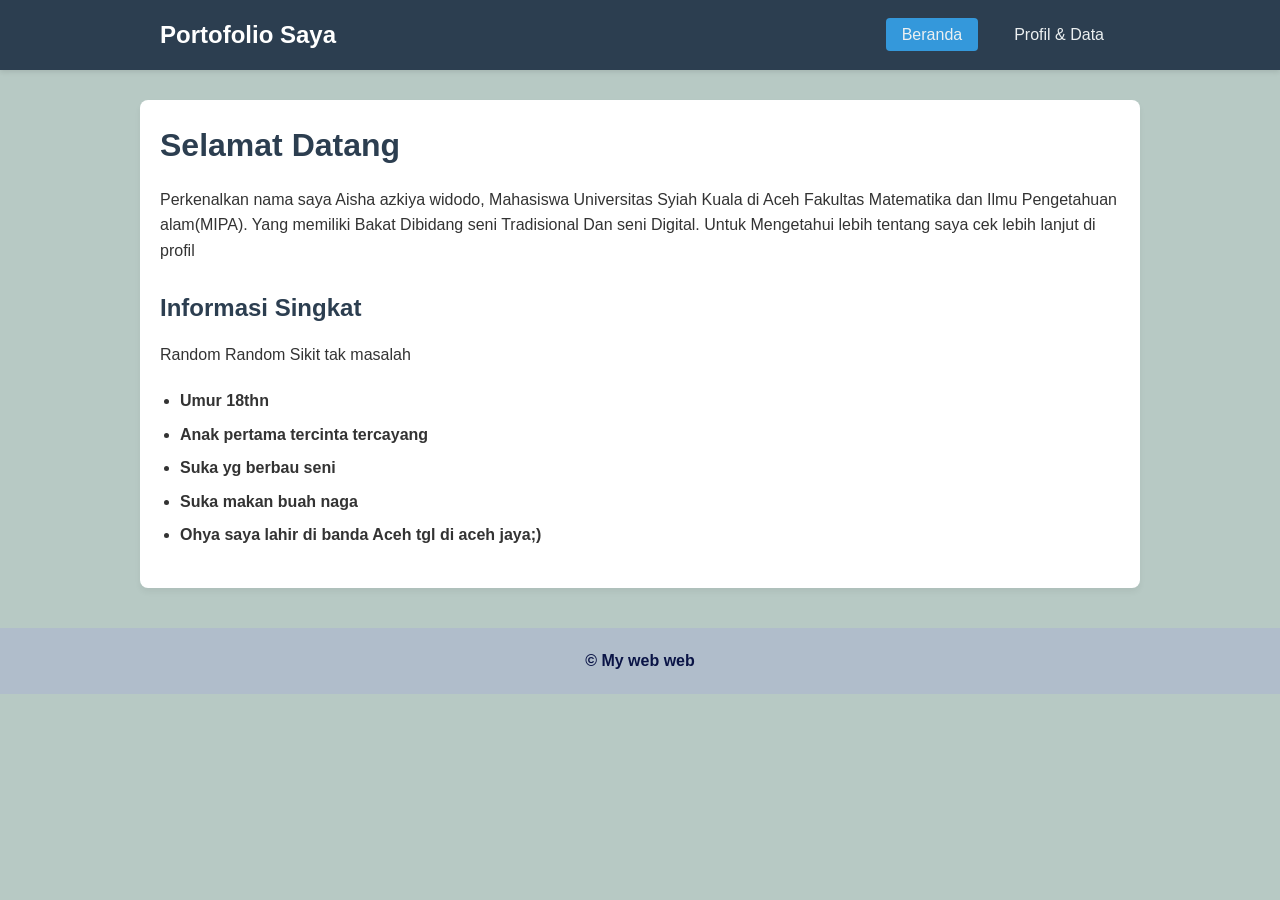
<file: index.html>
<!DOCTYPE html>
<html lang="id">
<head>
    <meta charset="UTF-8">
    <meta name="viewport" content="width=device-width, initial-scale=1.0">
    <title>Beranda - Web Mahasiswa</title>
    <link rel="stylesheet" href="style.css">
</head>
<body>

    <!-- Header & Navigasi Hyperlink -->
    <header>
        <nav>
            <div class="logo">Portofolio Saya</div>
            <ul>
                <li><a href="index.html" class="active">Beranda</a></li>
                <li><a href="profil.html">Profil & Data</a></li>
            </ul>
        </nav>
    </header>

    <!-- Konten Utama -->
    <div class="container">
        <h1>Selamat Datang </h1>
        <p>Perkenalkan nama saya Aisha azkiya widodo, Mahasiswa Universitas Syiah Kuala di Aceh Fakultas Matematika dan Ilmu Pengetahuan alam(MIPA). Yang memiliki Bakat Dibidang seni Tradisional Dan seni Digital. Untuk Mengetahui lebih tentang saya cek lebih lanjut di profil</p>
        
        <br>
        <h2>Informasi Singkat</h2>
        <p>Random Random Sikit tak masalah</p>
        <!-- List Data -->
        <ul class="skills-list">
            <li><strong>Umur 18thn</li>
            <li>Anak pertama tercinta tercayang</li>
            <li>Suka yg berbau seni</li>
            <li>Suka makan buah naga</li>
            <li>Ohya saya lahir di banda Aceh tgl di aceh jaya;)</li>
        </ul>
    </div>

    <footer>
        <p>&copy; My web web</p>
    </footer>

</body>
</html>
</file>
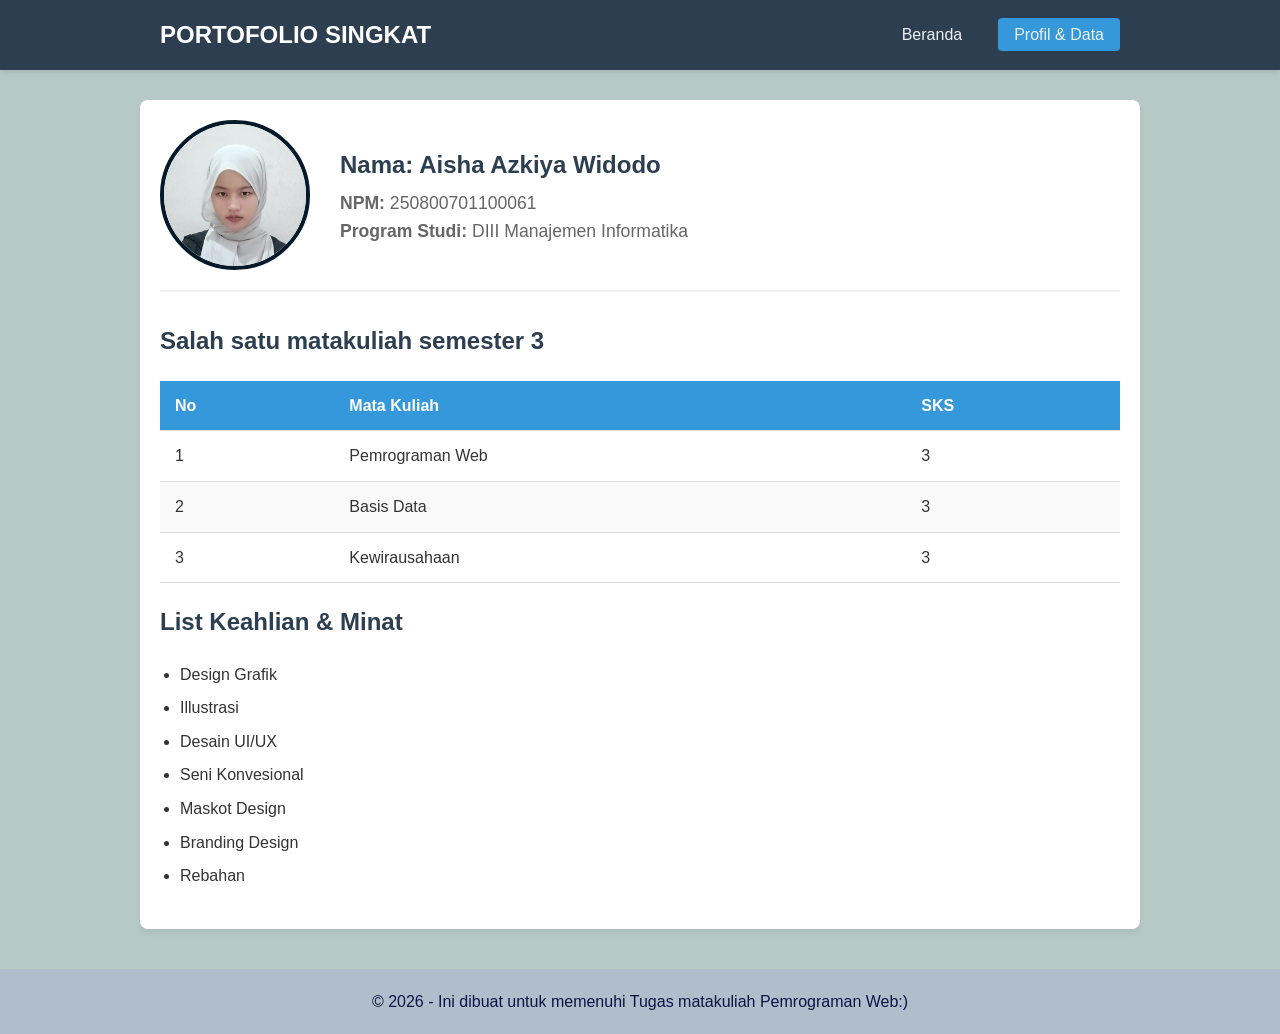
<file: profil.html>
<!DOCTYPE html>
<html lang="id">
<head>
    <meta charset="UTF-8">
    <meta name="viewport" content="width=device-width, initial-scale=1.0">
    <title>Profil & Data - Web Mahasiswa</title>
    <link rel="stylesheet" href="style.css">
</head>
<body>

    <!-- Header & Navigasi Hyperlink -->
    <header>
        <nav>
            <div class="logo">PORTOFOLIO SINGKAT</div>
            <ul>
                <li><a href="index.html">Beranda</a></li>
                <li><a href="profil.html" class="active">Profil & Data</a></li>
            </ul>
        </nav>
    </header>


    <div class="container">
        <!-- Foto, Nama, dan NPM -->
        <div class="profile-card">
            <!-- Ganti foto.jpg dengan nama file foto Anda -->
            <img src="foto.jpg" alt="Foto Profil" class="profile-img">
            <div class="profile-info">
                <h2>Nama: Aisha Azkiya Widodo</h2>
                <p><strong>NPM:</strong> 250800701100061</p>
                <p><strong>Program Studi:</strong> DIII Manajemen Informatika</p>
            </div>
        </div>

        <!-- Tabel Data (Jadwal/Nilai/Mata Kuliah) -->
        <h2>Salah satu matakuliah semester 3 </h2>
        <table>
            <thead>
                <tr>
                    <th>No</th>
                   
                    <th>Mata Kuliah</th>
                    <th>SKS</th>
                </tr>
            </thead>
            <tbody>
                <tr>
                    <td>1</td>
                    <td>Pemrograman Web</td>
                    <td>3</td>
                </tr>
                <tr>
                    <td>2</td>
                    <td>Basis Data</td>
                    <td>3</td>
                </tr>
                <tr>
                    <td>3</td>
                    <td>Kewirausahaan</td>
                    <td>3</td>
                </tr>
            </tbody>
        </table>

        <!-- List Data (Keahlian / Hobi) -->
        <h2>List Keahlian & Minat</h2>
        <ul class="skills-list">
            <li>Design Grafik</li>
            <li>Illustrasi</li>
            <li>Desain UI/UX</li>
            <li>Seni Konvesional</li>
            <li>Maskot Design</li>
            <li>Branding Design</li>
            <li>Rebahan</li>
        </ul>
    </div>

    <footer>
        <p>&copy; 2026 - Ini dibuat untuk memenuhi Tugas matakuliah Pemrograman Web:)</p>
    </footer>

</body>
</html>
</file>
<file: style.css>
* {
    margin: 0;
    padding: 0;
    box-sizing: border-box;
    font-family: 'Segoe UI', Tahoma, Geneva, Verdana, sans-serif;
}

body {
    background-color: #b7c9c4;
    color: #333;
    line-height: 1.6;
}

/* Navigasi */
header {
    background-color: #2c3e50;
    padding: 1rem 0;
    box-shadow: 0 2px 5px rgba(0,0,0,0.1);
}

nav {
    display: flex;
    justify-content: space-between;
    align-items: center;
    max-width: 1000px;
    margin: 0 auto;
    padding: 0 20px;
}

nav .logo {
    color: #fff;
    font-size: 1.5rem;
    font-weight: bold;
}

nav ul {
    display: flex;
    list-style: none;
}

nav ul li {
    margin-left: 20px;
}

nav ul li a {
    color: #ecf0f1;
    text-decoration: none;
    font-weight: 500;
    padding: 8px 16px;
    border-radius: 4px;
    transition: background-color 0.3s;
}

nav ul li a:hover, nav ul li a.active {
    background-color: #3498db;
}

/* Kontainer Utama */
.container {
    max-width: 1000px;
    margin: 30px auto;
    padding: 20px;
    background: #fff;
    border-radius: 8px;
    box-shadow: 0 4px 6px rgba(0,0,0,0.05);
}

h1, h2 {
    color: #2c3e50;
    margin-bottom: 15px;
}

/* Bagian Profil */
.profile-card {
    display: flex;
    align-items: center;
    gap: 30px;
    margin-bottom: 30px;
    padding-bottom: 20px;
    border-bottom: 2px solid #eee;
}

.profile-img {
    width: 150px;
    height: 150px;
    border-radius: 50%;
    object-fit: cover;
    border: 4px solid #041a2a;
}

.profile-info h2 {
    margin-bottom: 5px;
}

.profile-info p {
    font-size: 1.1rem;
    color: #666;
}

/* Tabel Data */
table {
    width: 100%;
    border-collapse: collapse;
    margin: 20px 0;
}

table th, table td {
    padding: 12px 15px;
    text-align: left;
    border-bottom: 1px solid #ddd;
}

table th {
    background-color: #3498db;
    color: white;
}

table tr:nth-child(even) {
    background-color: #f9f9f9;
}

/* List Data */
.skills-list {
    margin: 20px 0;
    padding-left: 20px;
}

.skills-list li {
    margin-bottom: 8px;
}

/* Footer */
footer {
    text-align: center;
    padding: 20px;
    background-color: #b0bdcb;
    color: rgb(10, 20, 70);
    margin-top: 40px;
}
</file>
